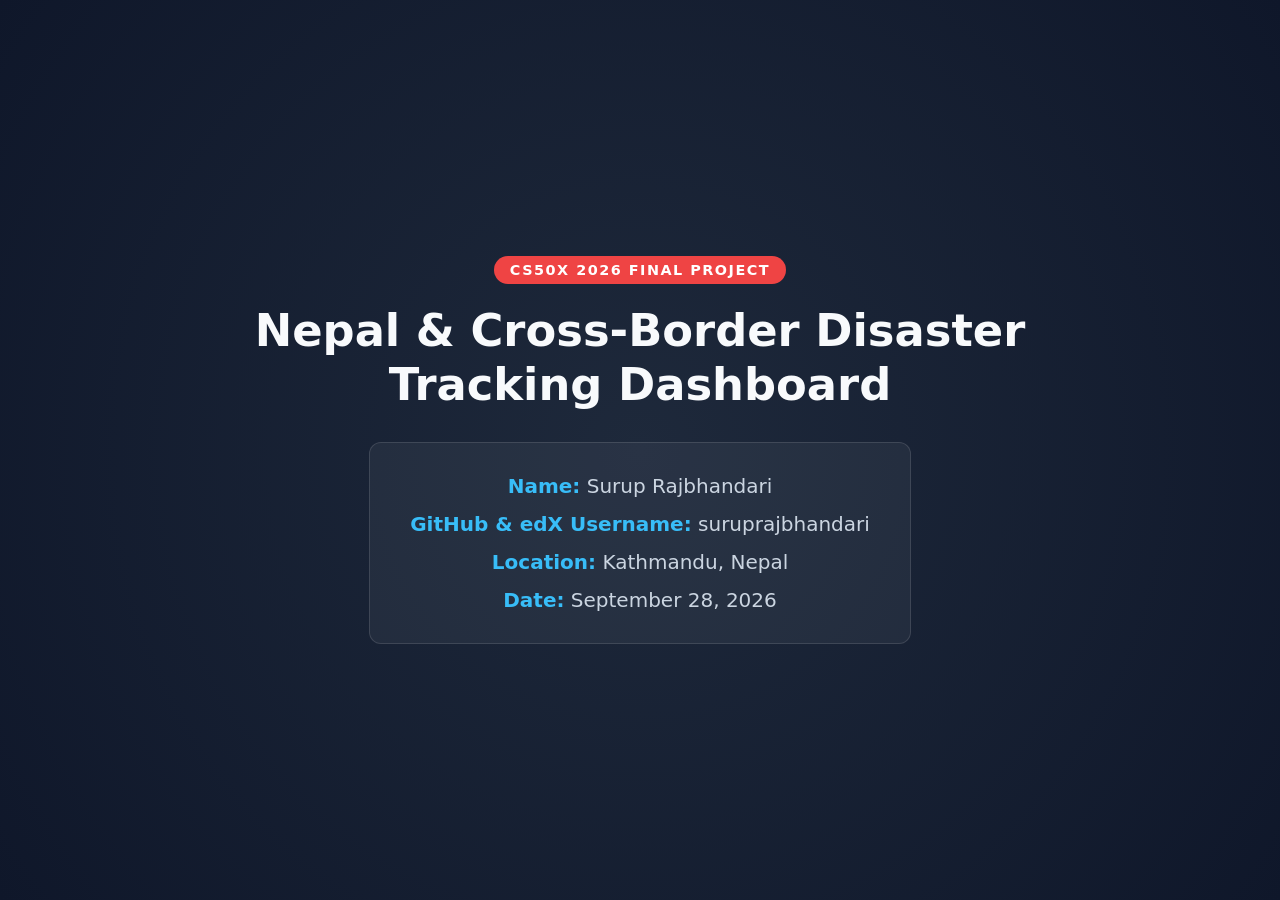
<file: title.html>
<!DOCTYPE html>
<html lang="en">

<head>
    <meta charset="UTF-8">
    <title>CS50x Final Project - Surup Rajbhandari</title>
    <style>
        body {
            margin: 0;
            height: 100vh;
            display: flex;
            flex-direction: column;
            justify-content: center;
            align-items: center;
            background: radial-gradient(circle at center, #1e293b 0%, #0f172a 100%);
            color: #f8fafc;
            font-family: system-ui, -apple-system, sans-serif;
            text-align: center;
        }

        .badge {
            background: #ef4444;
            color: white;
            padding: 6px 16px;
            border-radius: 999px;
            font-weight: 700;
            font-size: 0.9rem;
            letter-spacing: 1.5px;
            text-transform: uppercase;
            margin-bottom: 20px;
        }

        h1 {
            font-size: 2.8rem;
            margin: 0 0 30px 0;
            max-width: 800px;
            line-height: 1.2;
        }

        .meta {
            background: rgba(255, 255, 255, 0.05);
            border: 1px solid rgba(255, 255, 255, 0.12);
            border-radius: 12px;
            padding: 24px 40px;
            font-size: 1.25rem;
            line-height: 1.9;
            color: #cbd5e1;
        }

        .meta strong {
            color: #38bdf8;
        }
    </style>
</head>

<body>
    <div class="badge">CS50x 2026 Final Project</div>
    <h1>Nepal &amp; Cross-Border Disaster Tracking Dashboard</h1>
    <div class="meta">
        <div><strong>Name:</strong> Surup Rajbhandari</div>
        <div><strong>GitHub &amp; edX Username:</strong> suruprajbhandari</div>
        <div><strong>Location:</strong> Kathmandu, Nepal</div>
        <div><strong>Date:</strong> September 28, 2026</div>
    </div>
</body>

</html>
</file>
